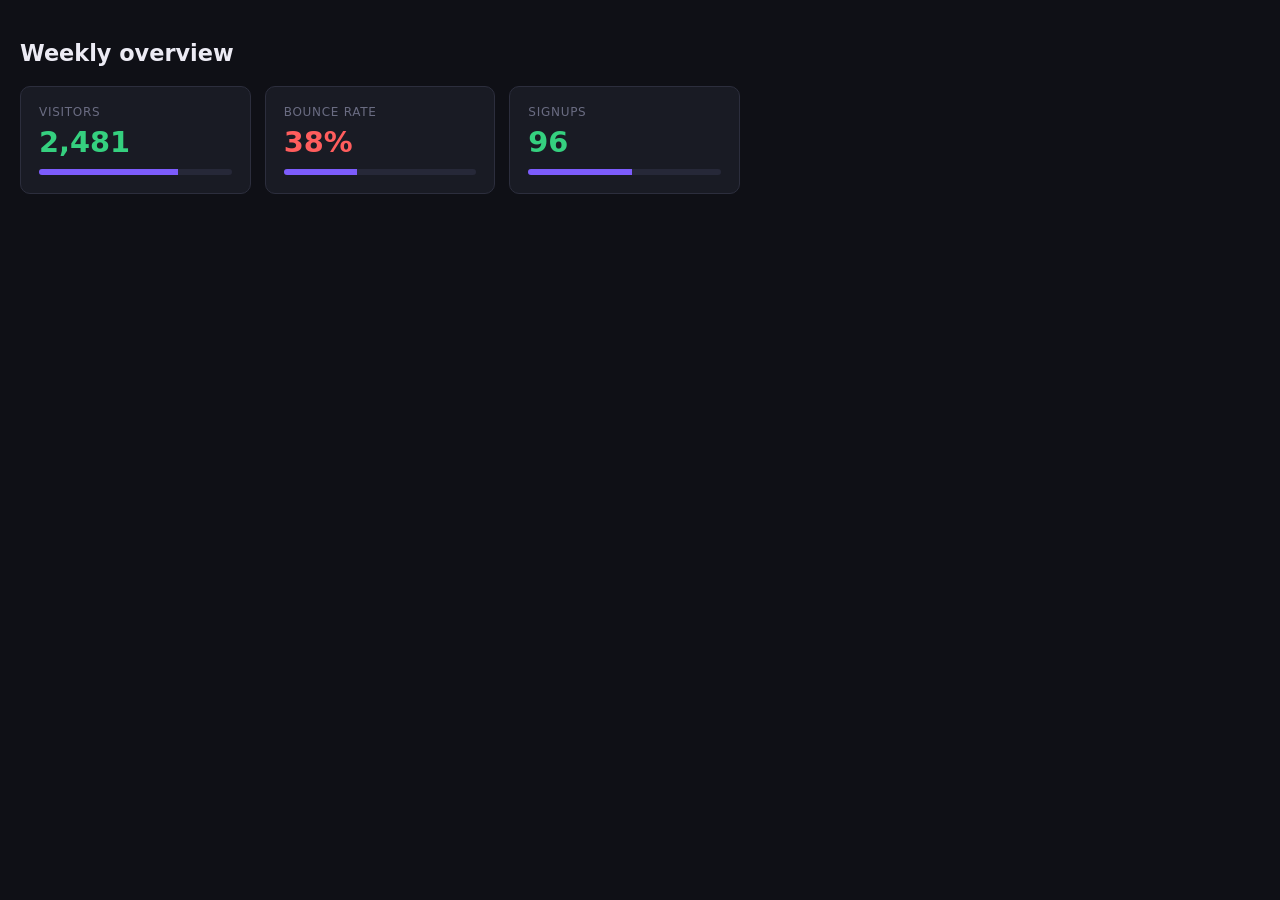
<file: styled-dashboard.html>
<!DOCTYPE html>
<html lang="en">
<head>
<meta charset="UTF-8">
<title>Styled dashboard — CSS inside the HTML</title>
<style>
  body{
    margin: 0;
    padding: 40px 20px;
    font-family: system-ui, sans-serif;
    background: #0f1016;
    color: #ecebf4;
  }
  h1{ font-size: 1.4rem; margin: 0 0 20px; }
  .grid{
    display: grid;
    grid-template-columns: repeat(auto-fit, minmax(160px, 1fr));
    gap: 14px;
    max-width: 720px;
  }
  .stat{
    background: #191b24;
    border: 1px solid #2c2e3d;
    border-radius: 10px;
    padding: 18px;
  }
  .stat .label{ font-size: 0.75rem; text-transform: uppercase; letter-spacing: .06em; color: #6a6c82; }
  .stat .value{ font-size: 1.8rem; font-weight: 700; margin-top: 6px; }
  .up{ color: #35d07f; }
  .down{ color: #ff5d5d; }
  .bar{
    margin-top: 10px;
    height: 6px;
    border-radius: 4px;
    background: #262838;
    overflow: hidden;
  }
  .bar span{ display: block; height: 100%; background: #7c5cfc; }
</style>
</head>
<body>
  <h1>Weekly overview</h1>
  <div class="grid">
    <div class="stat">
      <div class="label">Visitors</div>
      <div class="value up">2,481</div>
      <div class="bar"><span style="width: 72%"></span></div>
    </div>
    <div class="stat">
      <div class="label">Bounce rate</div>
      <div class="value down">38%</div>
      <div class="bar"><span style="width: 38%"></span></div>
    </div>
    <div class="stat">
      <div class="label">Signups</div>
      <div class="value up">96</div>
      <div class="bar"><span style="width: 54%"></span></div>
    </div>
  </div>
</body>
</html>
</file>
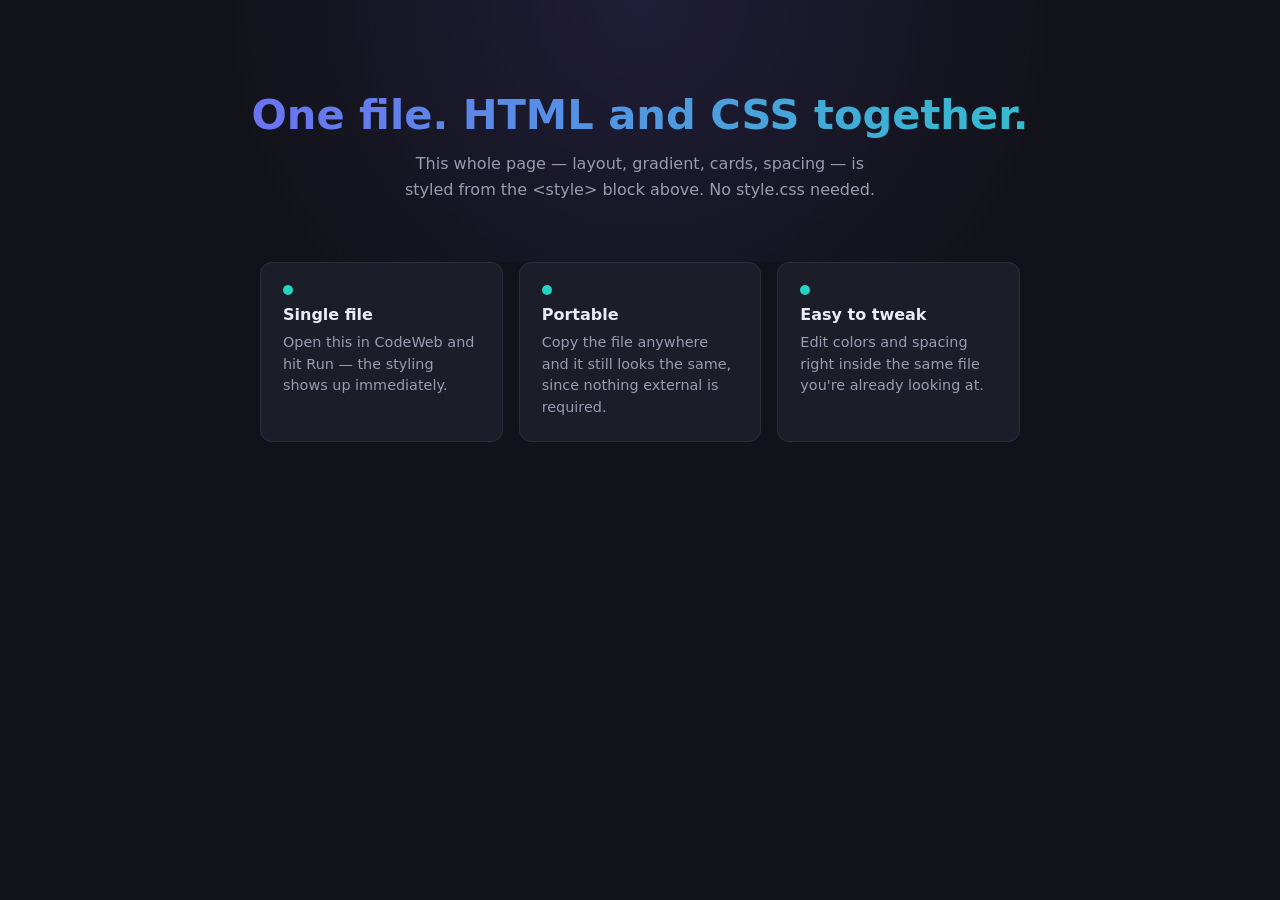
<file: styled-landing.html>
<!DOCTYPE html>
<html lang="en">
<head>
<meta charset="UTF-8">
<title>Styled landing — no separate CSS file</title>
<style>
  /* Everything below lives inside this one HTML file. */
  :root{
    --bg: #12131a;
    --panel: #1b1d29;
    --accent: #7c5cfc;
    --teal: #24d3c4;
    --text: #ecebf4;
    --dim: #9a9bb0;
  }
  * { box-sizing: border-box; }
  body{
    margin: 0;
    font-family: system-ui, sans-serif;
    background: var(--bg);
    color: var(--text);
  }
  header{
    padding: 90px 20px 60px;
    text-align: center;
    background: radial-gradient(circle at 50% 0%, #7c5cfc22, transparent 60%);
  }
  header h1{
    font-size: 2.6rem;
    margin: 0 0 12px;
    background: linear-gradient(90deg, var(--accent), var(--teal));
    -webkit-background-clip: text;
    background-clip: text;
    color: transparent;
  }
  header p{ color: var(--dim); max-width: 480px; margin: 0 auto; line-height: 1.6; }

  .cards{
    display: grid;
    grid-template-columns: repeat(auto-fit, minmax(200px, 1fr));
    gap: 16px;
    max-width: 800px;
    margin: 0 auto;
    padding: 0 20px 80px;
  }
  .card{
    background: var(--panel);
    border: 1px solid #2c2e3d;
    border-radius: 12px;
    padding: 22px;
  }
  .card h3{ margin: 0 0 8px; font-size: 1rem; }
  .card p{ margin: 0; color: var(--dim); font-size: 0.9rem; line-height: 1.5; }
  .dot{
    width: 10px; height: 10px; border-radius: 50%;
    background: var(--teal); margin-bottom: 10px;
  }
</style>
</head>
<body>
  <header>
    <h1>One file. HTML and CSS together.</h1>
    <p>This whole page — layout, gradient, cards, spacing — is styled from the &lt;style&gt; block above. No style.css needed.</p>
  </header>

  <section class="cards">
    <div class="card"><div class="dot"></div><h3>Single file</h3><p>Open this in CodeWeb and hit Run — the styling shows up immediately.</p></div>
    <div class="card"><div class="dot"></div><h3>Portable</h3><p>Copy the file anywhere and it still looks the same, since nothing external is required.</p></div>
    <div class="card"><div class="dot"></div><h3>Easy to tweak</h3><p>Edit colors and spacing right inside the same file you're already looking at.</p></div>
  </section>
</body>
</html>
</file>
